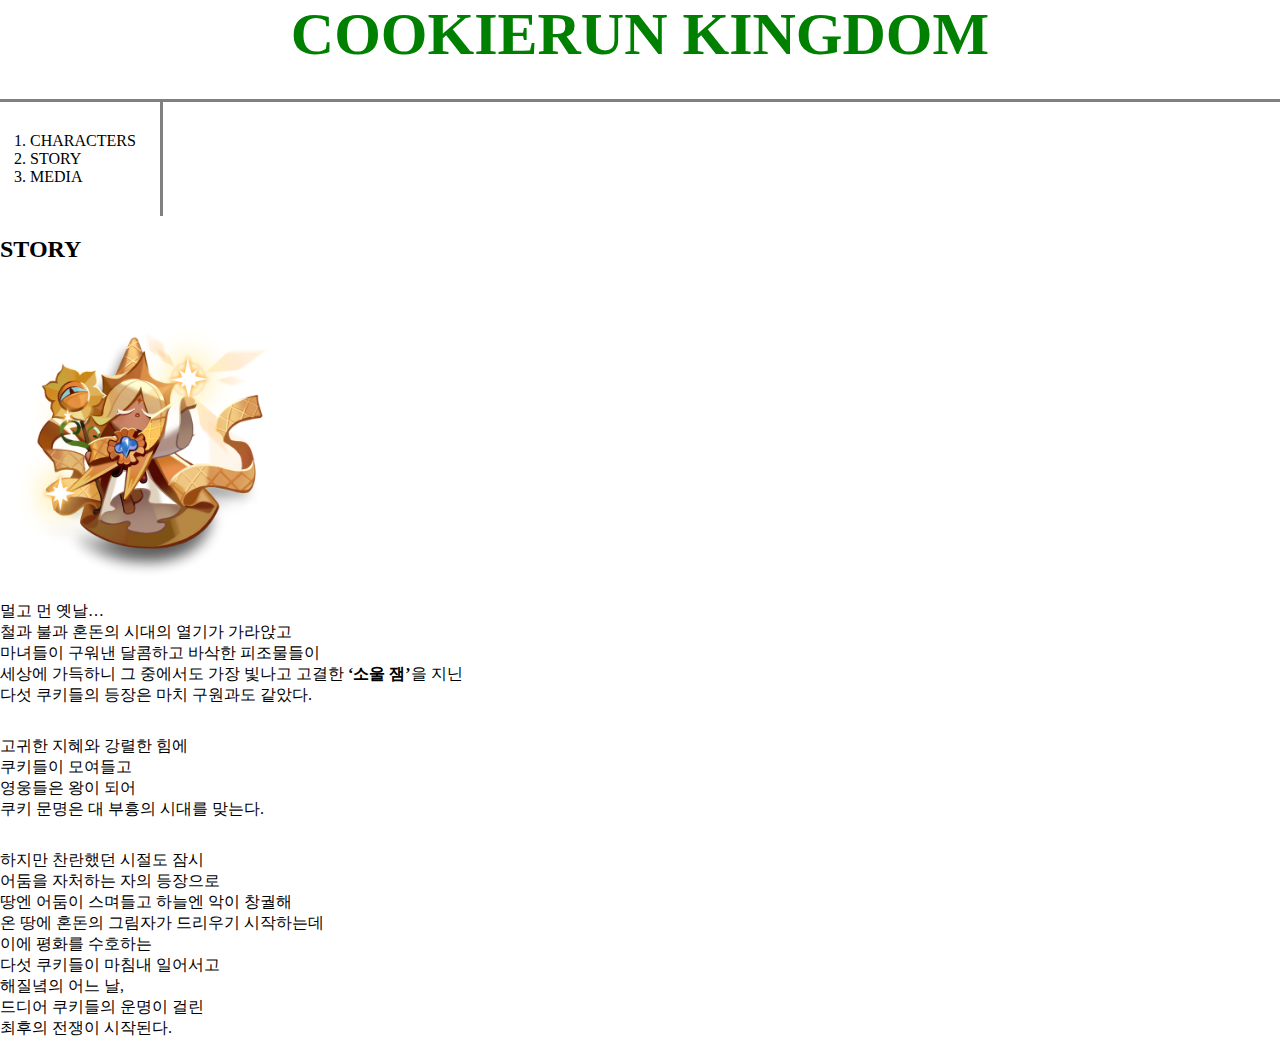
<file: index.html>
<!doctype html>
<html>
<head>
  <title>쿠키런:킹덤</title>
  <meta charset="utf-8">
  <style>
  a {
    color:black;
    text-decoration:none;
  }
  h1 {
    font-size:60px;
    text-align:center;
    border-bottom:3px solid gray;
    margin:0;
    padding-bottom:30px
  }
  ol{
    border-right:3px solid gray;
    margin:0;
    width:100px;
    padding:30px;
  }
  body {
    margin:0;
  }
  </style>
</head>

<body>
  <h1><a href="index.html" style="color:green">COOKIERUN KINGDOM</a></h1>
  <ol>
    <li><a href="1.html">CHARACTERS</a></li>
    <li><a href="2.html">STORY</a></li>
    <li><a href="3.html">MEDIA</a></li>
  </ol>
  <h2>STORY</h2>
  <img src="pure-vanilla-cookie.png" width="30%">
  <p style="margin-bottom:30px">멀고 먼 옛날…<br>
  철과 불과 혼돈의 시대의 열기가 가라앉고<br>
  마녀들이 구워낸 달콤하고 바삭한 피조물들이<br>
  세상에 가득하니 그 중에서도 가장 빛나고 고결한 <strong>‘소울 잼’</strong>을 지닌<br>
  다섯 쿠키들의 등장은 마치 구원과도 같았다.</p>
  <p style="margin-bottom:30px">고귀한 지혜와 강렬한 힘에<br>
  쿠키들이 모여들고<br>
  영웅들은 왕이 되어<br>
  쿠키 문명은 대 부흥의 시대를 맞는다.</p>
  하지만 찬란했던 시절도 잠시<br>
  어둠을 자처하는 자의 등장으로<br>
  땅엔 어둠이 스며들고 하늘엔 악이 창궐해<br>
  온 땅에 혼돈의 그림자가 드리우기 시작하는데<br>
  이에 평화를 수호하는<br>
  다섯 쿠키들이 마침내 일어서고<br>
  해질녘의 어느 날,<br>
  드디어 쿠키들의 운명이 걸린<br>
  <a href="https://www.cookierun-kingdom.com/ko/" target="_blank" title="쿠키런: 킹덤">최후의 전쟁이 시작된다.</a>
  <p>
    <div id="disqus_thread"></div>
    <script>
    /**
    *  RECOMMENDED CONFIGURATION VARIABLES: EDIT AND UNCOMMENT THE SECTION BELOW TO INSERT DYNAMIC VALUES FROM YOUR PLATFORM OR CMS.
    *  LEARN WHY DEFINING THESE VARIABLES IS IMPORTANT: https://disqus.com/admin/universalcode/#configuration-variables    */
    /*
    var disqus_config = function () {
    this.page.url = PAGE_URL;  // Replace PAGE_URL with your page's canonical URL variable
    this.page.identifier = PAGE_IDENTIFIER; // Replace PAGE_IDENTIFIER with your page's unique identifier variable
    };
    */
    (function() { // DON'T EDIT BELOW THIS LINE
    var d = document, s = d.createElement('script');
    s.src = 'https://cookierun-kingdom.disqus.com/embed.js';
    s.setAttribute('data-timestamp', +new Date());
    (d.head || d.body).appendChild(s);
    })();
    </script>
    <noscript>Please enable JavaScript to view the <a href="https://disqus.com/?ref_noscript">comments powered by Disqus.</a></noscript>
  </p>
</body>
</html>
</file>
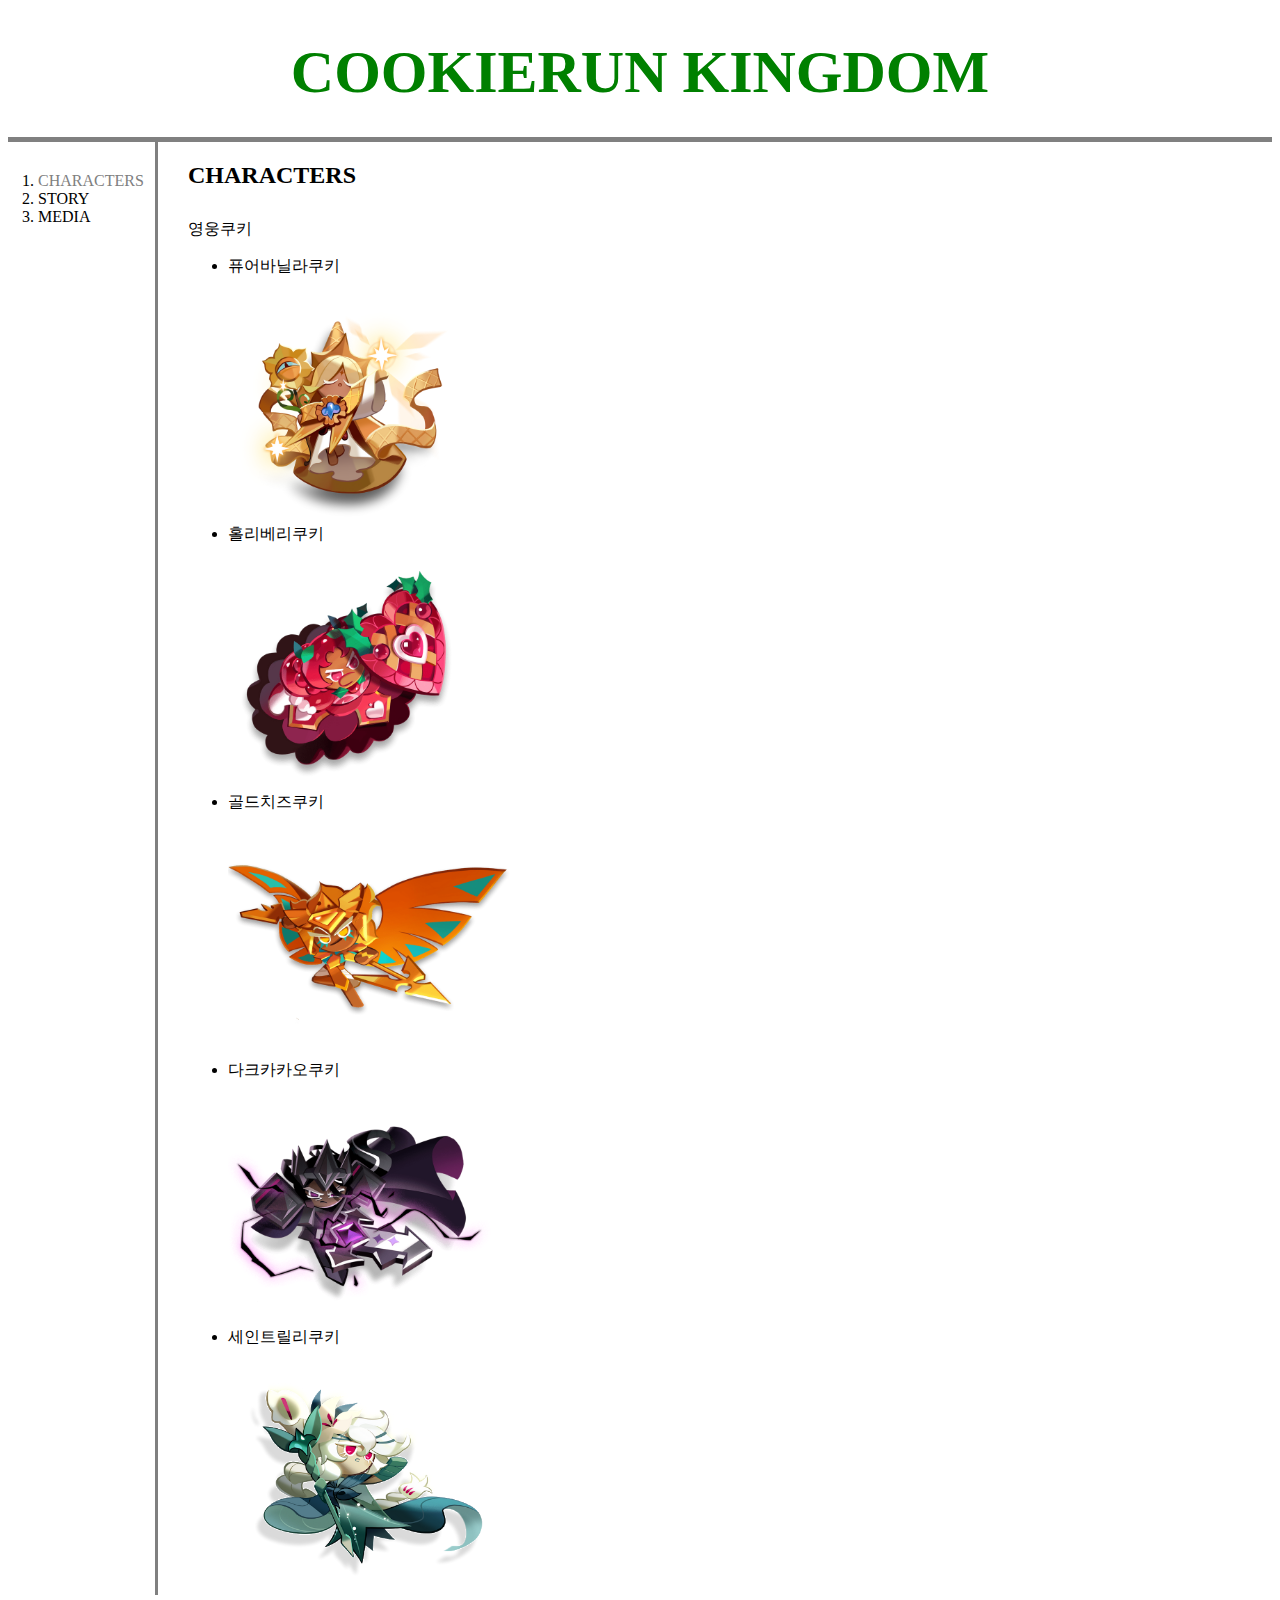
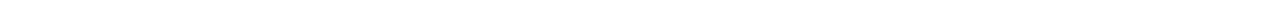
<file: 1.html>
<!doctype html>
<html>
<head>
  <title>CHARACTERS</title>
  <meta charset="utf-8">
  <link rel="stylesheet" href="style.css">
</head>

<body>
  <h1><a href="index.html" style="color:green">COOKIERUN KINGDOM</a></h1>
  <div id="grid">
    <ol>
      <li><a href="1.html" id="now" class="saw active">CHARACTERS</a></li>
      <li><a href="2.html">STORY</a></li>
      <li><a href="3.html">MEDIA</a></li>
    </ol>
  <!--
    <ol>
      <li><a href="1.html"><font color="red">CHARACTERS</font></a></li>
      <li><a href="2.html"><font color="red">STORY</font></a></li>
      <li><a href="3.html"><font color="red">MEDIA</font></a></li>
    </ol>
  -->
    <div id="contents">
      <h2>CHARACTERS</h2>
      <p style="margin-top:30px">영웅쿠키
        <ul>
          <li>퓨어바닐라쿠키</li>
          <img src="pure-vanilla-cookie.png">
          <li>홀리베리쿠키</li>
          <img src="hollyberry-cookie.png">
          <li>골드치즈쿠키</li>
          <img src="golden-cheese-cookie.png">
          <li>다크카카오쿠키</li>
          <img src="dark-cacao-cookie.png">
          <li>세인트릴리쿠키</li>
          <img src="saint-lily-cookie.png">
        </ul>
      </p>
    </div>
  </div>
</body>
</html>
</file>
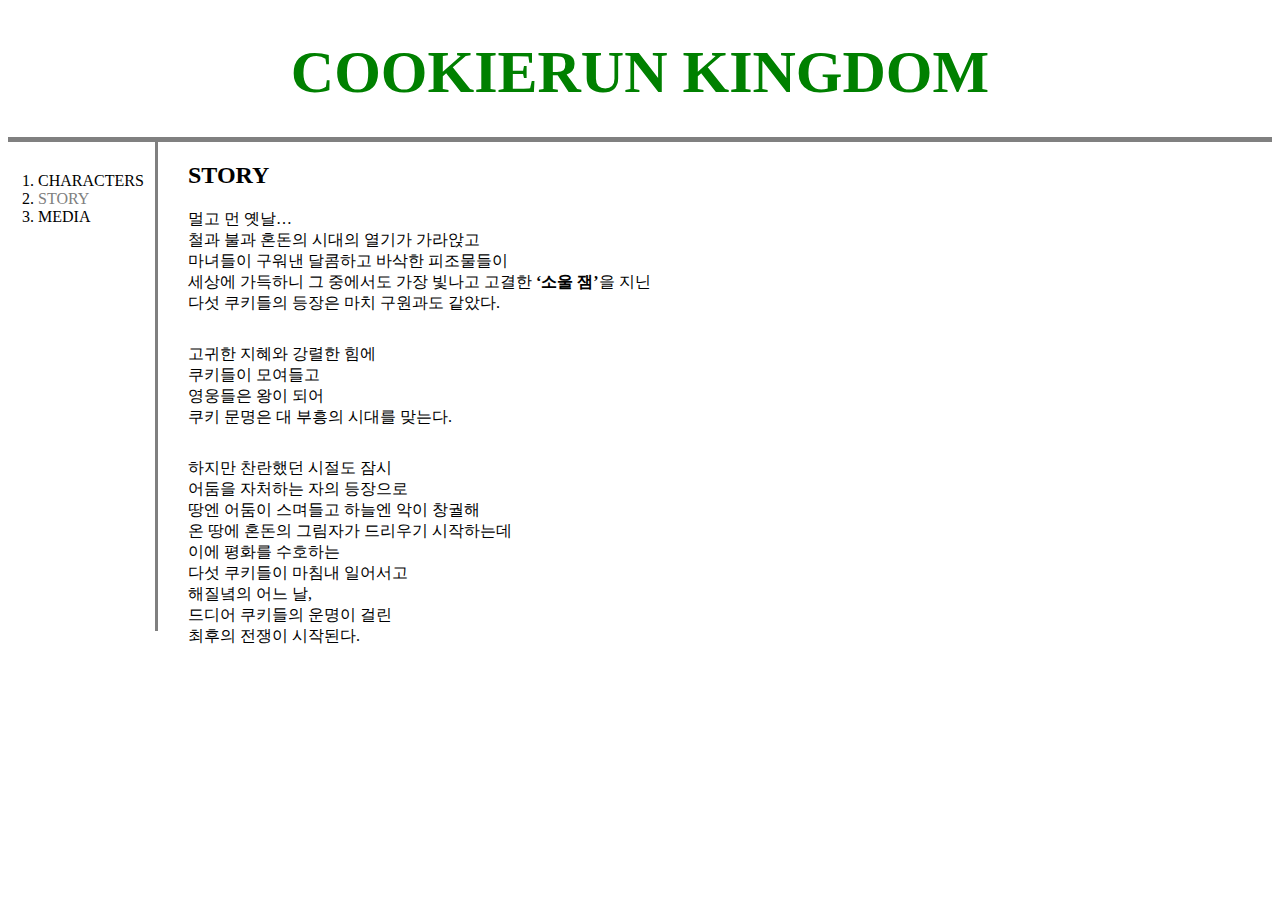
<file: 2.html>
<!doctype html>
<html>
<head>
  <title>CHARACTERS</title>
  <meta charset="utf-8">
  <link rel="stylesheet" href="style.css">
</head>

<body>
  <h1><a href="index.html" style="color:green">COOKIERUN KINGDOM</a></h1>
  <div id="grid">
    <ol>
      <li><a href="1.html">CHARACTERS</a></li>
      <li><a href="2.html" id="now">STORY</a></li>
      <li><a href="3.html">MEDIA</a></li>
    </ol>
    <div id="contents">
      <h2>STORY</h2>
      <p style="margin-bottom:30px">멀고 먼 옛날…<br>
      철과 불과 혼돈의 시대의 열기가 가라앉고<br>
      마녀들이 구워낸 달콤하고 바삭한 피조물들이<br>
      세상에 가득하니 그 중에서도 가장 빛나고 고결한 <strong>‘소울 잼’</strong>을 지닌<br>
      다섯 쿠키들의 등장은 마치 구원과도 같았다.</p>
      <p style="margin-bottom:30px">고귀한 지혜와 강렬한 힘에<br>
      쿠키들이 모여들고<br>
      영웅들은 왕이 되어<br>
      쿠키 문명은 대 부흥의 시대를 맞는다.</p>
      하지만 찬란했던 시절도 잠시<br>
      어둠을 자처하는 자의 등장으로<br>
      땅엔 어둠이 스며들고 하늘엔 악이 창궐해<br>
      온 땅에 혼돈의 그림자가 드리우기 시작하는데<br>
      이에 평화를 수호하는<br>
      다섯 쿠키들이 마침내 일어서고<br>
      해질녘의 어느 날,<br>
      드디어 쿠키들의 운명이 걸린<br>
      <a href="https://www.cookierun-kingdom.com/ko/" target="_blank" title="쿠키런: 킹덤">최후의 전쟁이 시작된다.</a>
    </div>
  </div>
</body>
</html>
</file>
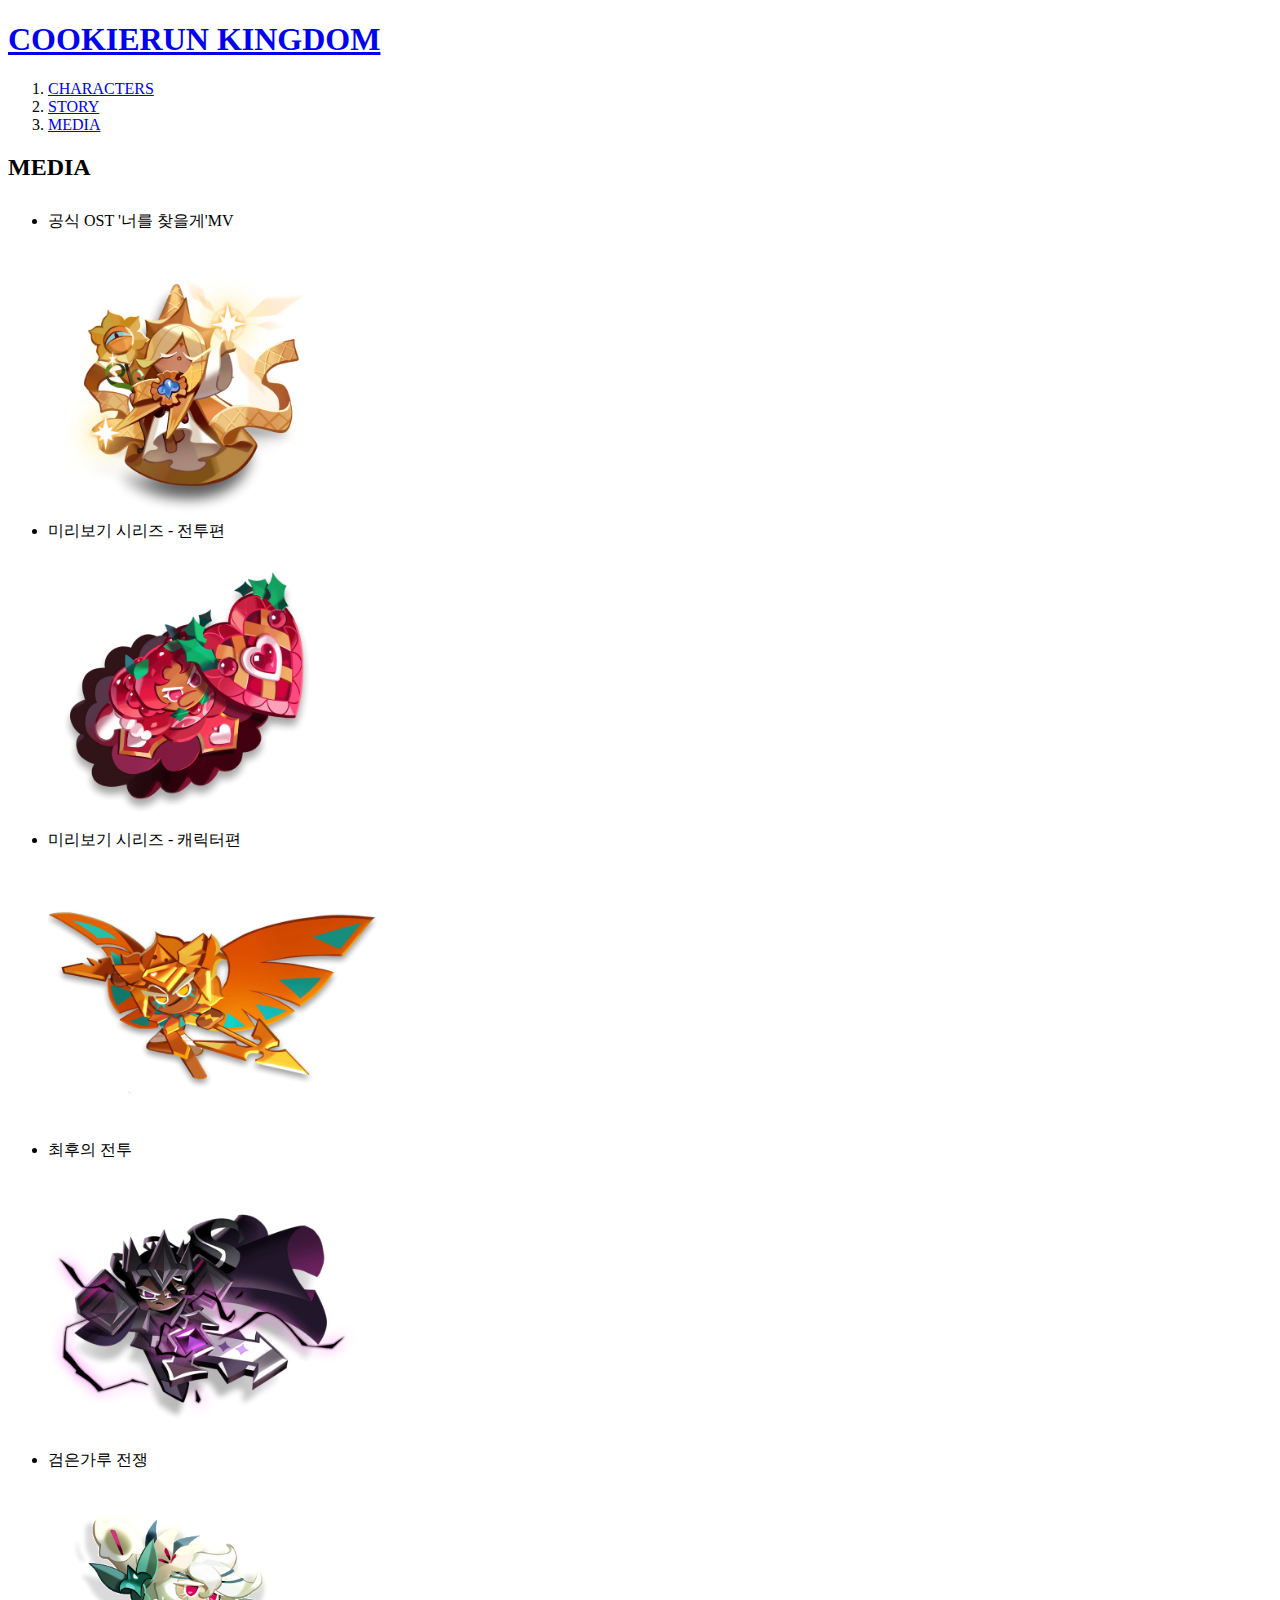
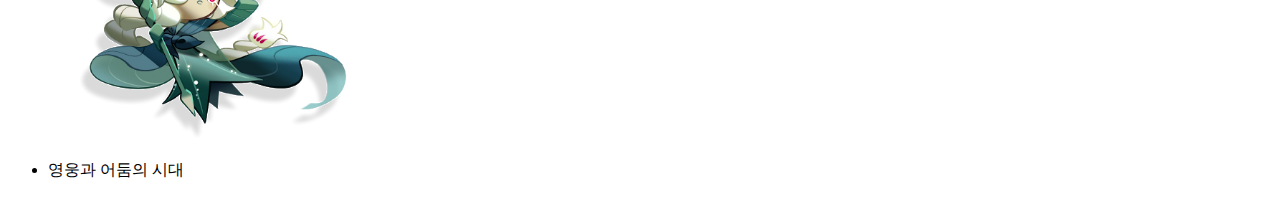
<file: 3.html>
<!doctype html>
<html>
<head>
  <title>MEDIA</title>
  <meta charset="utf-8">
</head>

<body>
  <h1><a href="index.html">COOKIERUN KINGDOM</a></h1>
  <ol>
    <li><a href="1.html">CHARACTERS</a></li>
    <li><a href="2.html">STORY</a></li>
    <li><a href="3.html">MEDIA</a></li>
  </ol>
  <h2>MEDIA</h2>
  <p style="margin-top:30px">
  <ul>
    <li>공식 OST '너를 찾을게'MV</li>
    <img src="pure-vanilla-cookie.png" width="30%">
    <li>미리보기 시리즈 - 전투편</li>
    <img src="hollyberry-cookie.png" width="30%">
    <li>미리보기 시리즈 - 캐릭터편</li>
    <img src="golden-cheese-cookie.png" width="30%">
    <li>최후의 전투</li>
    <img src="dark-cacao-cookie.png" width="30%">
    <li>검은가루 전쟁</li>
    <img src="saint-lily-cookie.png" width="30%">
    <li>영웅과 어둠의 시대</li>
  </ul>
  </p>
</body>
</html>
</file>
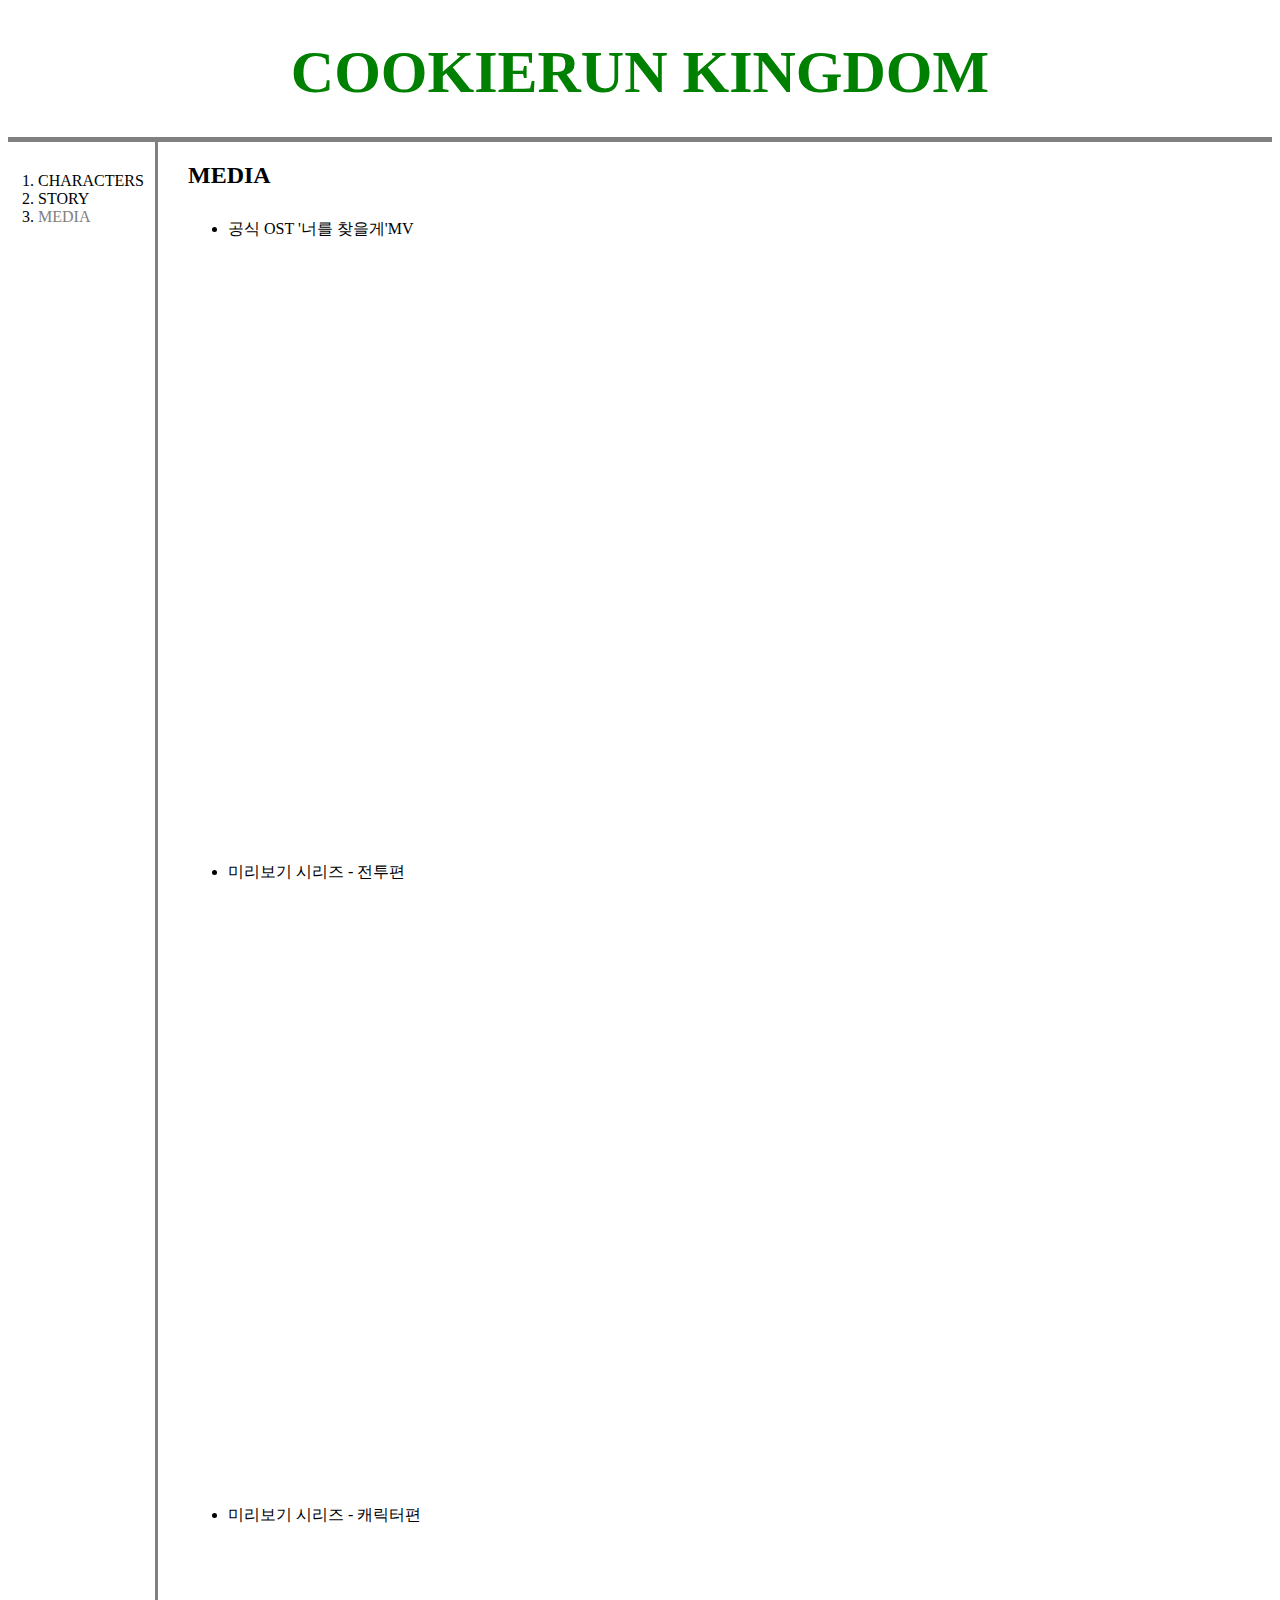
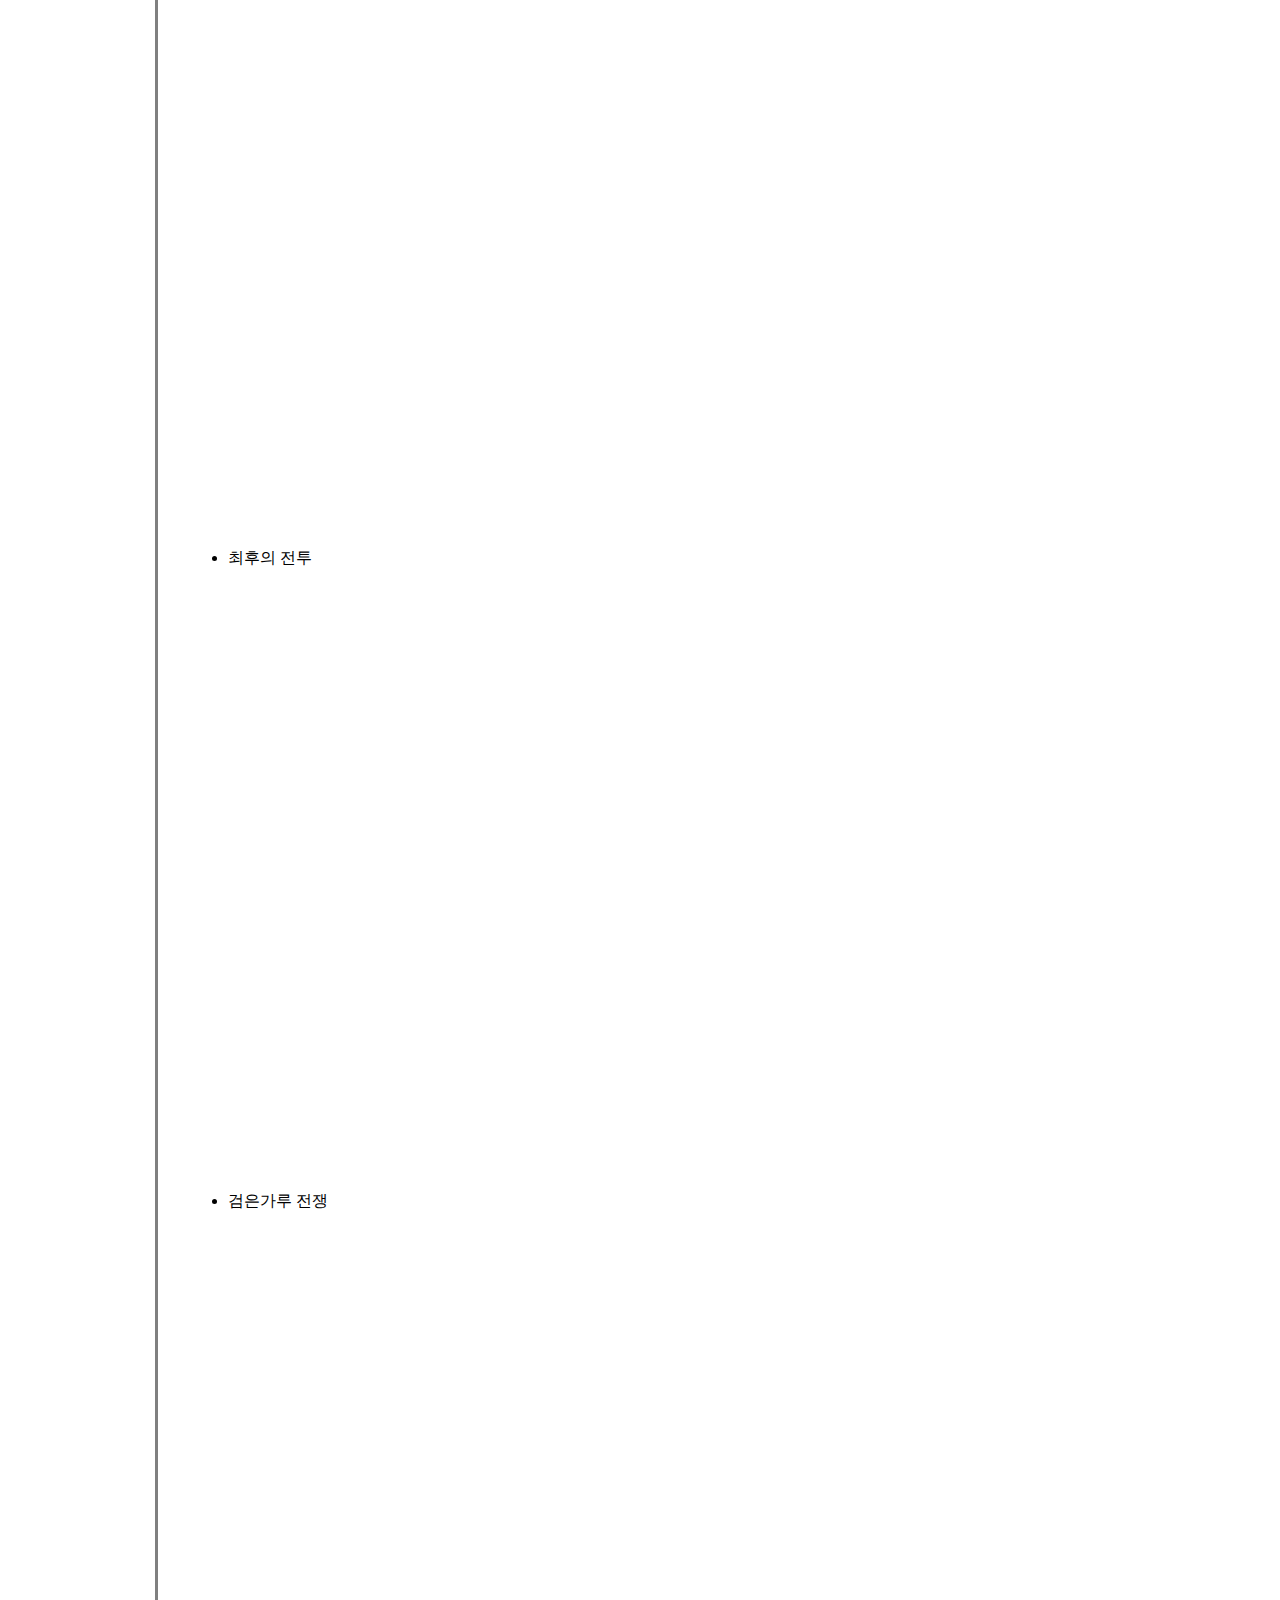
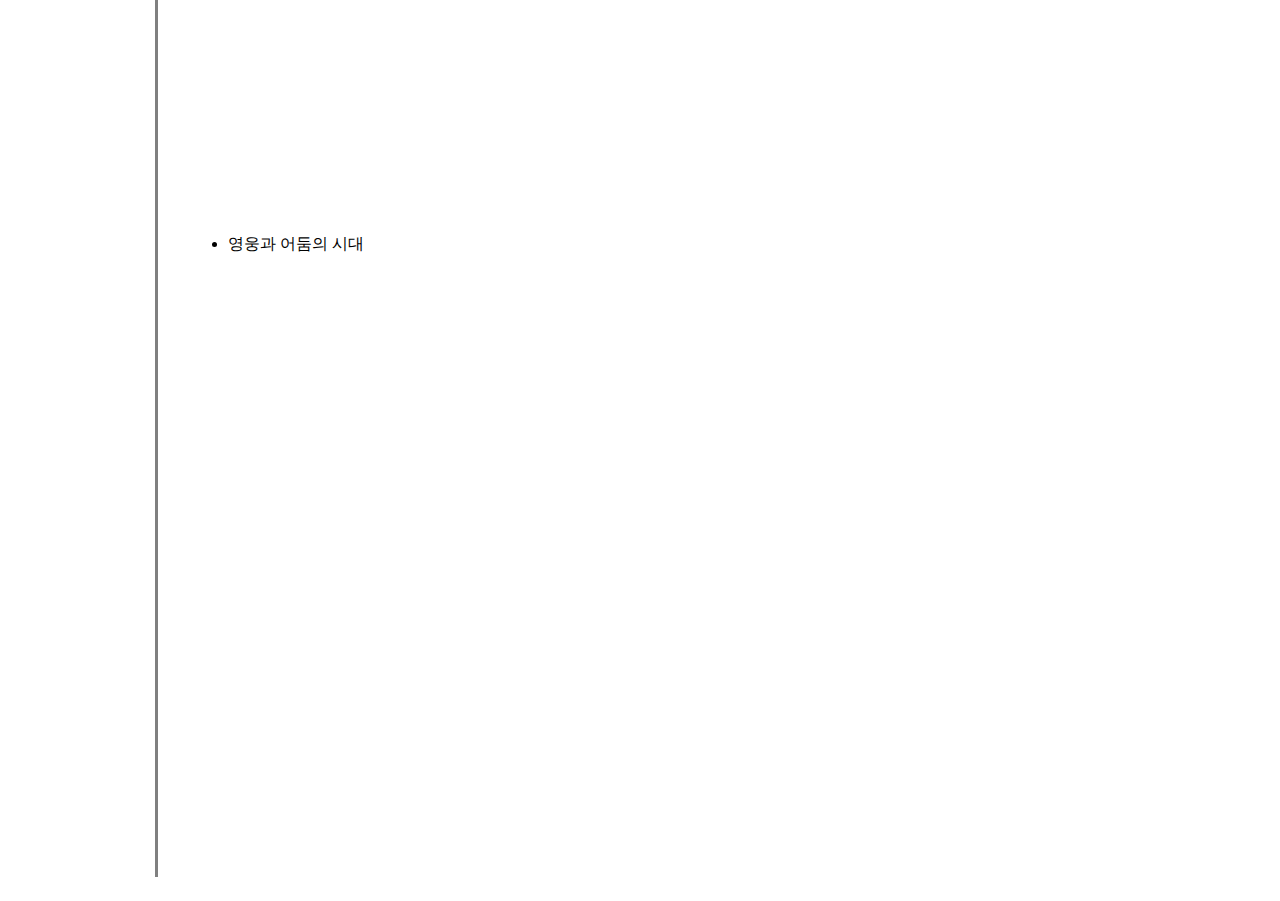
<file: 30.html>
<!doctype html>
<html>
<head>
  <title>MEDIA</title>
  <meta charset="utf-8">
  <style>
    #grid{
      display:grid;
      grid-template-columns:150px 1fr;
    }
    #now {
      color:gray
    }
    a {
      color:black;
      text-decoration:none;
    }
    img {
      width:30%;
    }
    h1 {
      font-size:60px;
      text-align:center;
      border-bottom:5px solid gray;
      margin:0;
      padding:30px;
    }
    #grid ol {
      border-right:3px solid gray;
      margin-top:0;
      padding:30px;
    }
    #contents {
      padding-left:30px;
    }
    .saw{
      color:gray;
    }
    .active{
      color:red;
    }
    @media(max-width:800px){
      #grid{
        display:block;
      }
      #grid ol{
        border-right:none;
      }
      h1{
        border-bottom:none;
      }
    }
  </style>
</head>
<body>
  <h1><a href="index.html" style="color:green">COOKIERUN KINGDOM</a></h1>
  <div id="grid">
    <ol>
      <li><a href="1.html">CHARACTERS</a></li>
      <li><a href="2.html">STORY</a></li>
      <li><a href="3.html" id="now">MEDIA</a></li>
    </ol>
    <div id="contents">
      <h2>MEDIA</h2>
      <p style="margin-top:30px">
      <ul>
        <li>공식 OST '너를 찾을게'MV</li><br>
        <iframe width="1064" height="600" src="https://www.youtube.com/embed/tFLz40XFwkQ" title="YouTube video player" frameborder="0" allow="accelerometer; autoplay; clipboard-write; encrypted-media; gyroscope; picture-in-picture" allowfullscreen></iframe>
        <li>미리보기 시리즈 - 전투편</li><br>
        <iframe width="1064" height="600" src="https://www.youtube.com/embed/KPztqYEvS20" title="YouTube video player" frameborder="0" allow="accelerometer; autoplay; clipboard-write; encrypted-media; gyroscope; picture-in-picture" allowfullscreen></iframe>
        <li>미리보기 시리즈 - 캐릭터편</li><br>
        <iframe width="1064" height="600" src="https://www.youtube.com/embed/18k8Q7eWPL4" title="YouTube video player" frameborder="0" allow="accelerometer; autoplay; clipboard-write; encrypted-media; gyroscope; picture-in-picture" allowfullscreen></iframe>
        <li>최후의 전투</li><br>
        <iframe width="1064" height="600" src="https://www.youtube.com/embed/c8zQXKk7DeI" title="YouTube video player" frameborder="0" allow="accelerometer; autoplay; clipboard-write; encrypted-media; gyroscope; picture-in-picture" allowfullscreen></iframe>
        <li>검은가루 전쟁</li><br>
        <iframe width="1064" height="600" src="https://www.youtube.com/embed/the4S9AGHGE" title="YouTube video player" frameborder="0" allow="accelerometer; autoplay; clipboard-write; encrypted-media; gyroscope; picture-in-picture" allowfullscreen></iframe>
        <li>영웅과 어둠의 시대</li><br>
        <iframe width="1064" height="600" src="https://www.youtube.com/embed/ENEGexiBsrA" title="YouTube video player" frameborder="0" allow="accelerometer; autoplay; clipboard-write; encrypted-media; gyroscope; picture-in-picture" allowfullscreen></iframe>
      </ul>
      </p>
    </div>
  </div>
</body>
</html>
</file>
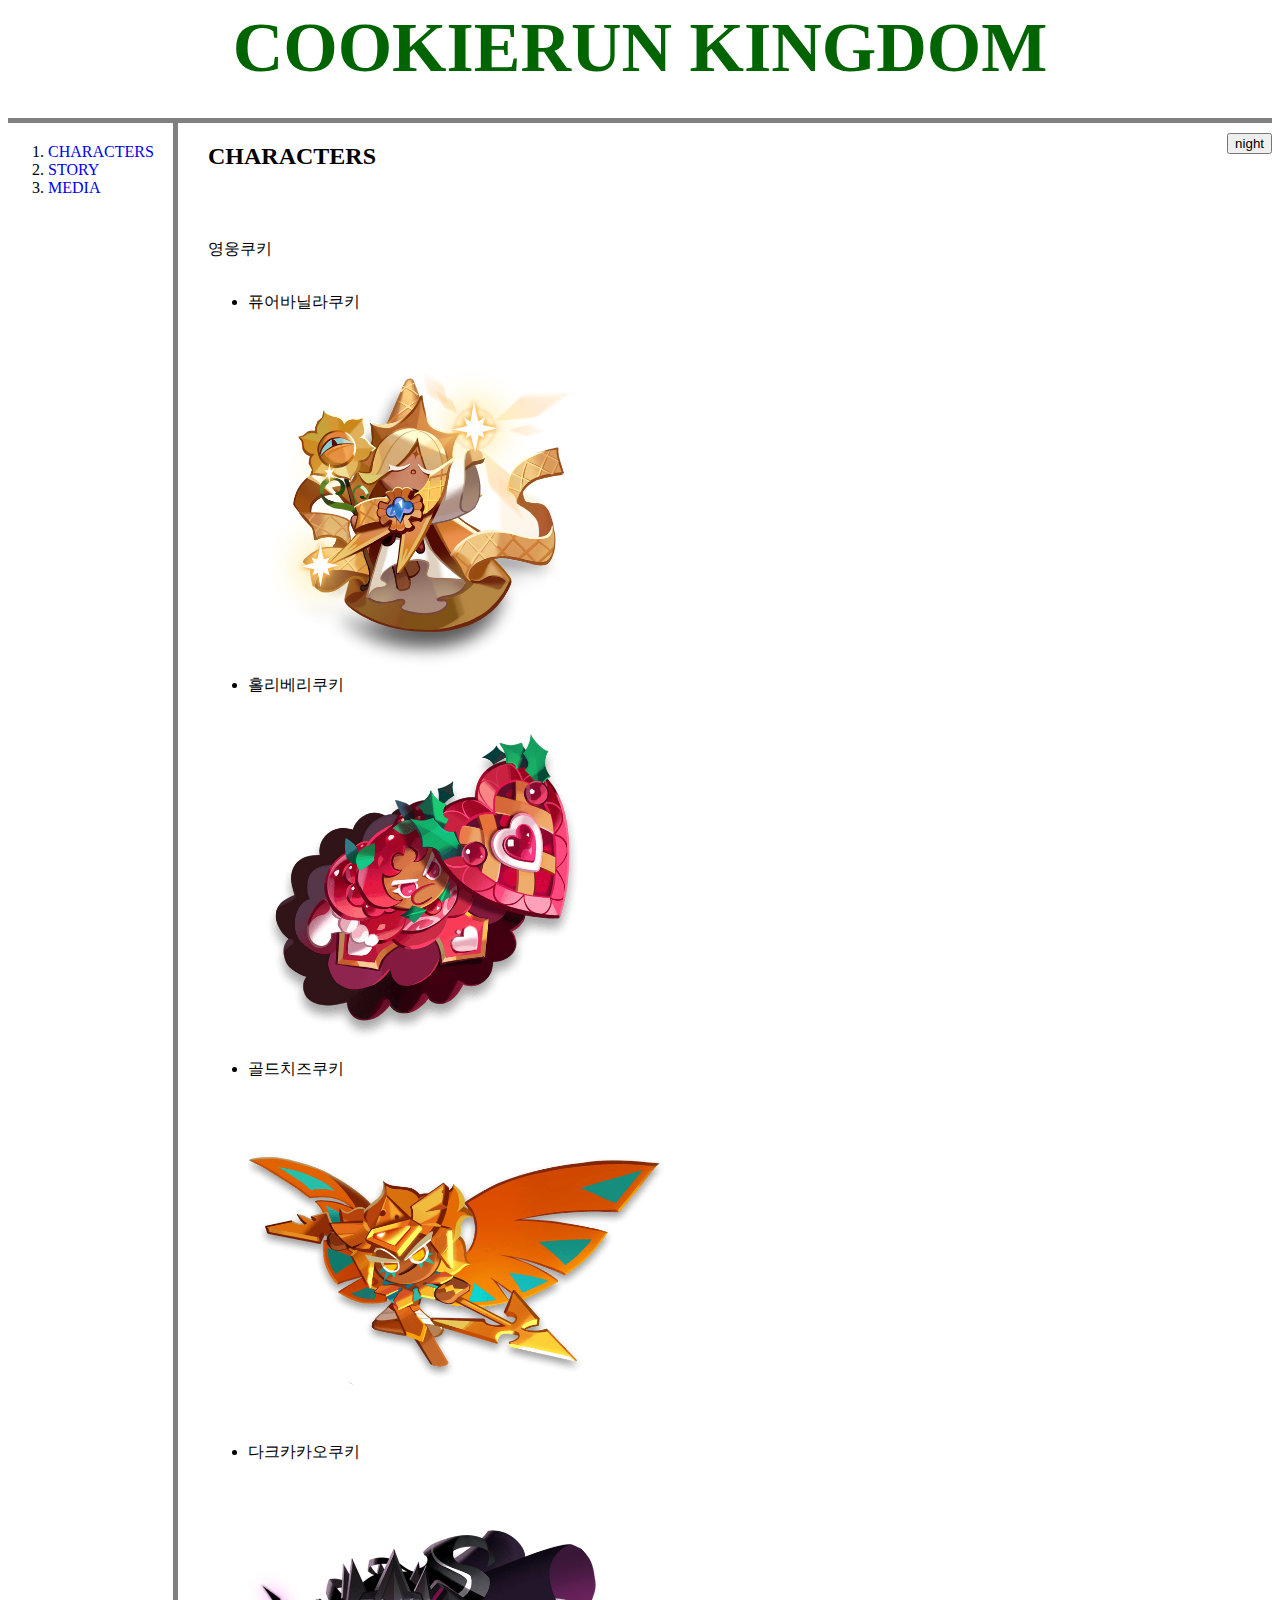
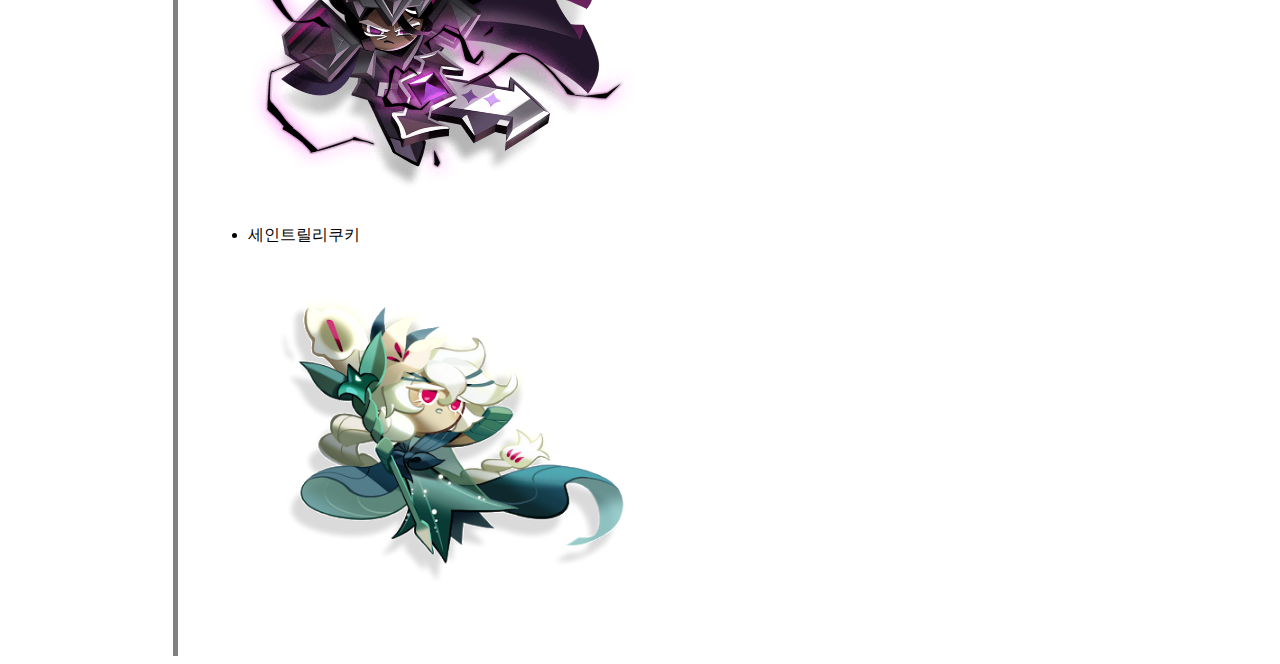
<file: blank1.html>
<!DOCTYPE html>
<html lang="en" dir="ltr">
  <head>
    <meta charset="utf-8">
    <title>CHARACTERS</title>
    <link rel="stylesheet" href="blank.css">
    <script>
      function LinksetColor(color) {
        var A=document.querySelectorAll('a');
        var i=0;
        while(i<A.length){
          A[i].style.color=color;
          i=i+1;
        }
      }
      function BodysetColor(color) {
        var B=document.querySelector('body');
        B.style.color=color;
      };
      function BodysetBackgroundColor(color) {
        var B=document.querySelector('body');
        B.style.backgroundColor=color;
      };
      function darkmode(tag){
        if(tag.value==='night') {
          BodysetColor('white');
          BodysetBackgroundColor('black');
          LinksetColor('powderblue');
          tag.value='day';
        }
        else {
          BodysetColor('black');
          BodysetBackgroundColor('white');
          LinksetColor('darkblue');
          tag.value='night';
        }
      }
    </script>
  </head>
  <body>
    <h1>COOKIERUN KINGDOM</h1>
    <div id="index">
      <ol>
        <li><a href="blank1.html">CHARACTERS</a></li>
        <li><a href="blank2.html">STORY</a></li>
        <li><a href="blank3.html">MEDIA</a></li>
      </ol>
      <div id="content">
        <h2>CHARACTERS</h2>
        <p>
          영웅쿠키
          <ul>
            <li>퓨어바닐라쿠키</li>
            <img src="pure-vanilla-cookie.png">
            <li>홀리베리쿠키</li>
            <img src="hollyberry-cookie.png">
            <li>골드치즈쿠키</li>
            <img src="golden-cheese-cookie.png">
            <li>다크카카오쿠키</li>
            <img src="dark-cacao-cookie.png">
            <li>세인트릴리쿠키</li>
            <img src="saint-lily-cookie.png">
          </ul>
        </p>
      </div>
      <div class="box">
        <input type="button" value="night" onclick="darkmode(this)">
      </div>
      </div>
  </body>
</html>
</file>
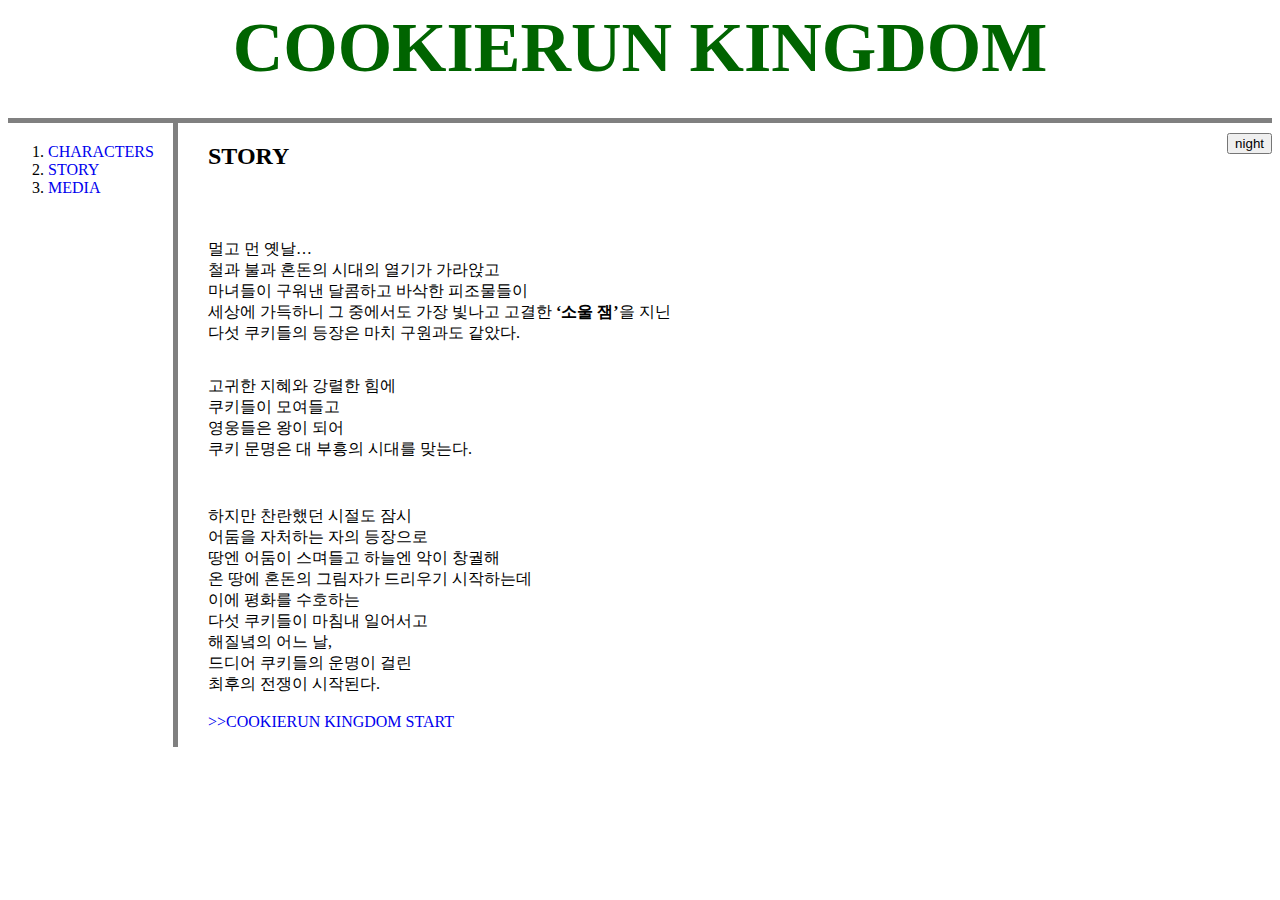
<file: blank2.html>
<!DOCTYPE html>
<html lang="en" dir="ltr">
  <head>
    <meta charset="utf-8">
    <title>STORY</title>
    <link rel="stylesheet" href="blank.css">
    <script>
      function LinksetColor(color) {
        var A=document.querySelectorAll('a');
        var i=0;
        while(i<A.length){
          A[i].style.color=color;
          i=i+1;
        }
      }
      function BodysetColor(color) {
        var B=document.querySelector('body');
        B.style.color=color;
      };
      function BodysetBackgroundColor(color) {
        var B=document.querySelector('body');
        B.style.backgroundColor=color;
      };
      function darkmode(tag){
        if(tag.value==='night') {
          BodysetColor('white');
          BodysetBackgroundColor('black');
          LinksetColor('powderblue');
          tag.value='day';
        }
        else {
          BodysetColor('black');
          BodysetBackgroundColor('white');
          LinksetColor('darkblue');
          tag.value='night';
        }
      }
    </script>
  </head>
  <body>
    <h1>COOKIERUN KINGDOM</h1>
    <div id="index">
      <ol>
        <li><a href="blank1.html">CHARACTERS</a></li>
        <li><a href="blank2.html">STORY</a></li>
        <li><a href="blank3.html">MEDIA</a></li>
      </ol>
      <div id="content">
        <h2>STORY</h2>
        <p>
          멀고 먼 옛날…<br>
          철과 불과 혼돈의 시대의 열기가 가라앉고<br>
          마녀들이 구워낸 달콤하고 바삭한 피조물들이<br>
          세상에 가득하니 그 중에서도 가장 빛나고 고결한 <strong>‘소울 잼’</strong>을 지닌<br>
          다섯 쿠키들의 등장은 마치 구원과도 같았다.</p>
        <p style="margin-bottom:30px">
          고귀한 지혜와 강렬한 힘에<br>
          쿠키들이 모여들고<br>
          영웅들은 왕이 되어<br>
          쿠키 문명은 대 부흥의 시대를 맞는다.</p>
        <p>
          하지만 찬란했던 시절도 잠시<br>
          어둠을 자처하는 자의 등장으로<br>
          땅엔 어둠이 스며들고 하늘엔 악이 창궐해<br>
          온 땅에 혼돈의 그림자가 드리우기 시작하는데<br>
          이에 평화를 수호하는<br>
          다섯 쿠키들이 마침내 일어서고<br>
          해질녘의 어느 날,<br>
          드디어 쿠키들의 운명이 걸린<br>
          최후의 전쟁이 시작된다.<br><br>
          <a href="https://www.cookierun-kingdom.com/ko/" title="쿠키런: 킹덤">&gt;&gt;COOKIERUN KINGDOM START</a></p>
      </div>
      <div class="box">
        <input type="button" value="night" onclick="darkmode(this)">
      </div>
      </div>
  </body>
</html>
</file>
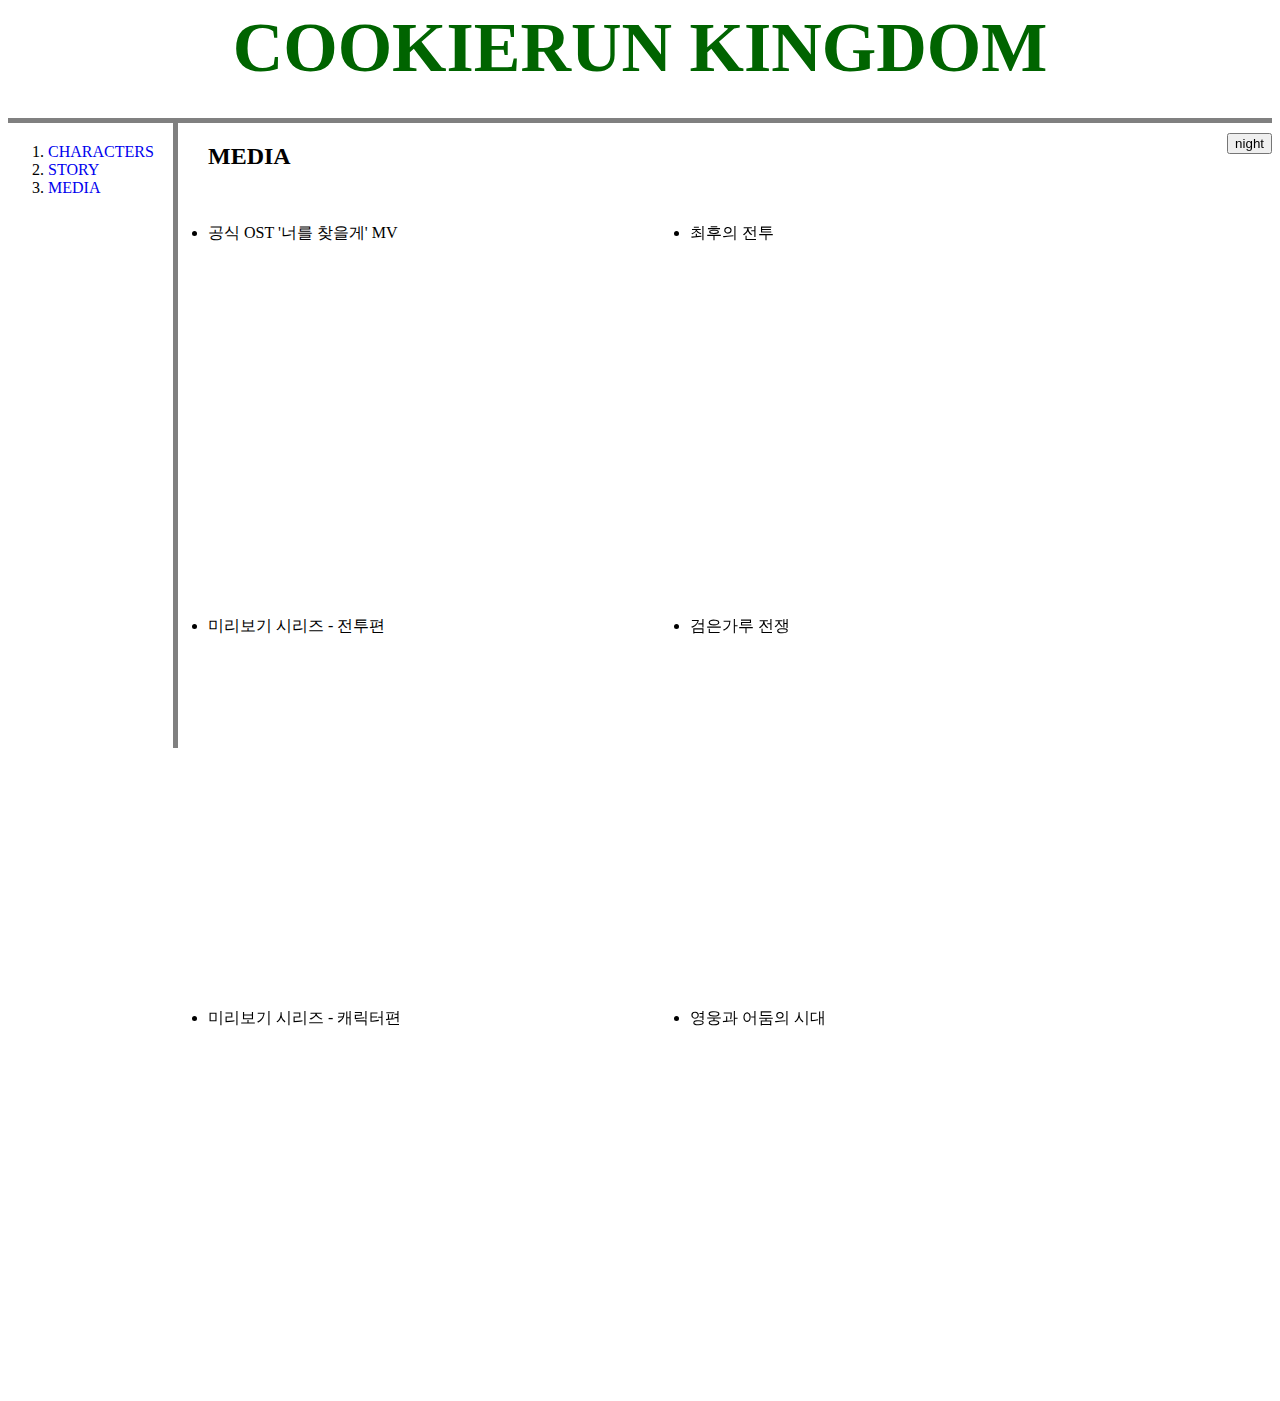
<file: blank3.html>
<!DOCTYPE html>
<html lang="en" dir="ltr">
  <head>
    <meta charset="utf-8">
    <title>MEDIA</title>
    <link rel="stylesheet" href="blank.css">
    <script>
      function LinksetColor(color) {
        var A=document.querySelectorAll('a');
        var i=0;
        while(i<A.length){
          A[i].style.color=color;
          i=i+1;
        }
      }
      function BodysetColor(color) {
        var B=document.querySelector('body');
        B.style.color=color;
      };
      function BodysetBackgroundColor(color) {
        var B=document.querySelector('body');
        B.style.backgroundColor=color;
      };
      function darkmode(tag){
        if(tag.value==='night') {
          BodysetColor('white');
          BodysetBackgroundColor('black');
          LinksetColor('powderblue');
          tag.value='day';
        }
        else {
          BodysetColor('black');
          BodysetBackgroundColor('white');
          LinksetColor('darkblue');
          tag.value='night';
        }
      }
    </script>
  </head>
  <body>
    <h1>COOKIERUN KINGDOM</h1>
    <div id="index">
      <ol>
        <li><a href="blank1.html">CHARACTERS</a></li>
        <li><a href="blank2.html">STORY</a></li>
        <li><a href="blank3.html">MEDIA</a></li>
      </ol>
      <div id="content">
        <h2 style="margin-bottom:0">MEDIA</h2>
        <div id="list">
          <div>
            <li>공식 OST '너를 찾을게' MV</li>
            <iframe src="https://www.youtube.com/embed/tFLz40XFwkQ" title="YouTube video player" frameborder="0" allow="accelerometer; autoplay; clipboard-write; encrypted-media; gyroscope; picture-in-picture" allowfullscreen></iframe>
            <li>미리보기 시리즈 - 전투편</li>
            <iframe src="https://www.youtube.com/embed/KPztqYEvS20" title="YouTube video player" frameborder="0" allow="accelerometer; autoplay; clipboard-write; encrypted-media; gyroscope; picture-in-picture" allowfullscreen></iframe>
            <li>미리보기 시리즈 - 캐릭터편</li>
            <iframe src="https://www.youtube.com/embed/18k8Q7eWPL4" title="YouTube video player" frameborder="0" allow="accelerometer; autoplay; clipboard-write; encrypted-media; gyroscope; picture-in-picture" allowfullscreen></iframe>
          </div>
          <div>
            <li>최후의 전투</li>
            <iframe src="https://www.youtube.com/embed/c8zQXKk7DeI" title="YouTube video player" frameborder="0" allow="accelerometer; autoplay; clipboard-write; encrypted-media; gyroscope; picture-in-picture" allowfullscreen></iframe>
            <li>검은가루 전쟁</li>
            <iframe src="https://www.youtube.com/embed/the4S9AGHGE" title="YouTube video player" frameborder="0" allow="accelerometer; autoplay; clipboard-write; encrypted-media; gyroscope; picture-in-picture" allowfullscreen></iframe>
            <li>영웅과 어둠의 시대</li>
            <iframe src="https://www.youtube.com/embed/ENEGexiBsrA" title="YouTube video player" frameborder="0" allow="accelerometer; autoplay; clipboard-write; encrypted-media; gyroscope; picture-in-picture" allowfullscreen></iframe>
          </div>
        </div>
      </div>
      <div class="box">
        <input type="button" value="night" onclick="darkmode(this)">
      </div>
    </div>
  </body>
</html>
</file>
<file: style.css>
#grid{
  display:grid;
  grid-template-columns:150px 1fr;
}
#now {
  color:gray
}
a {
  color:black;
  text-decoration:none;
}
img {
  width:30%;
}
h1 {
  font-size:60px;
  text-align:center;
  border-bottom:5px solid gray;
  margin:0;
  padding:30px;
}
#grid ol {
  border-right:3px solid gray;
  margin-top:0;
  padding:30px;
}
#contents {
  padding-left:30px;
}
.saw{
  color:gray;
}
.active{
  color:red;
}
@media(max-width:800px){
  #grid{
    display:block;
  }
  #grid ol{
    border-right:none;
  }
  h1{
    border-bottom:none;
  }
}
</file>
<file: blank.css>
img {
  width:50%;
}
a {
  text-decoration-line: none;
}
iframe {
  width:90%;
  height:70%;
}
h1 {
  color:darkgreen;
  text-align:center;
  font-size:70px;
  border-bottom:solid 5px gray;
  margin:0;
  padding-bottom:30px;
}
.box {
  padding-top:10px;
  text-align : right;
}
#index {
  display:grid;
  grid-template-columns:170px 1fr 100px;
}
#index ol {
  border-right:solid 5px gray;
  margin:0;
  padding-top:20px;
}
#content {
  padding-left:30px;
  display:grid;
  grid-template-rows: 100px 1fr;
  grid-row-gap: 0;
}
#list {
  display:grid;
  grid-template-columns: 1fr 1fr;
  grid-column-gap: 0;
}
@media (max-width:800px) {
  #index {
    display:block;
  }
  #index ol {
    border-right:none;
  }
  h1 {
    border-bottom:none;
  }
}
</file>
